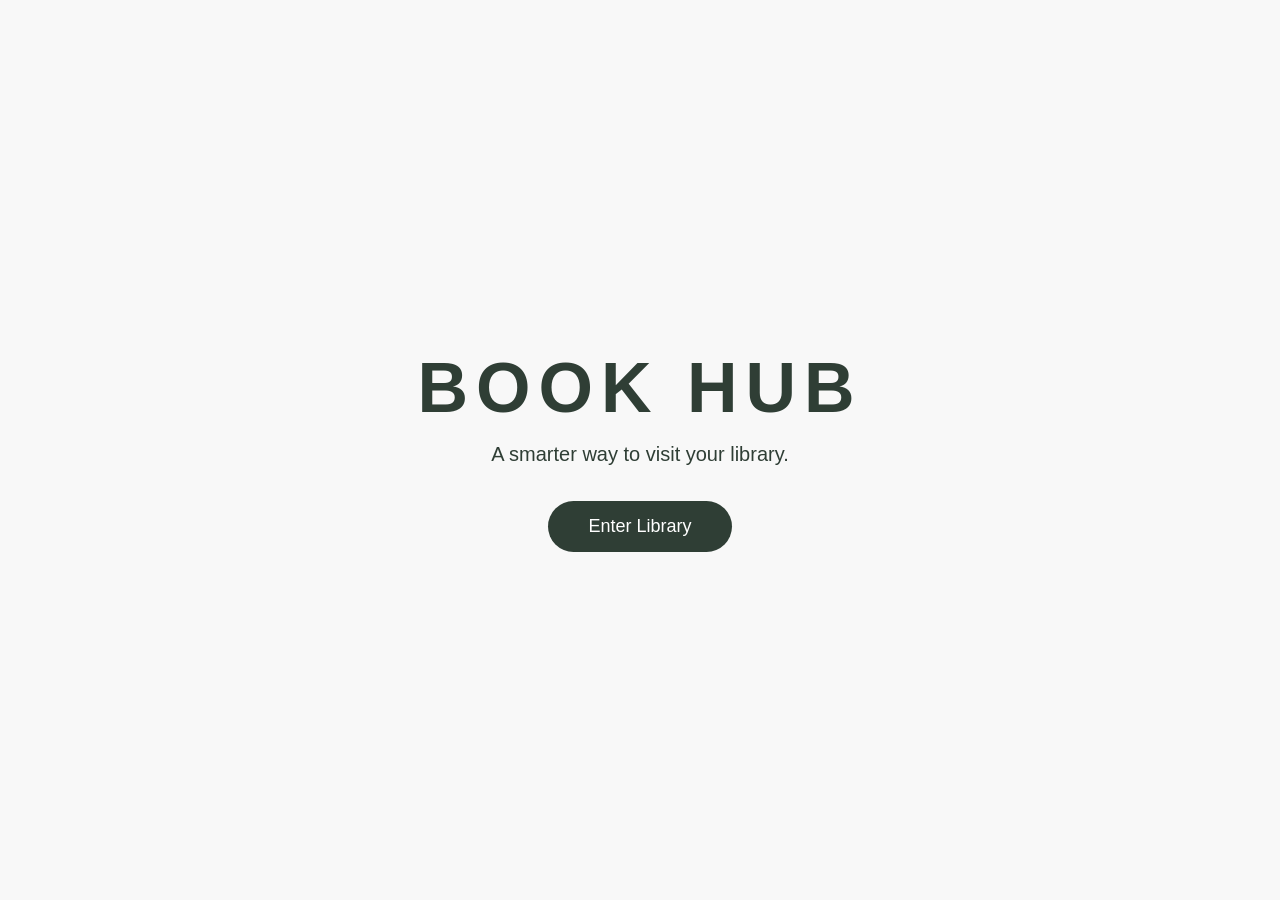
<file: index.html>
<!DOCTYPE html>
<html lang="en">

<head>
    <meta charset="UTF-8">
    <meta name="viewport" content="width=device-width, initial-scale=1.0">

    <title>Book Hub</title>

    <link rel="stylesheet" href="style.css">
</head>

<body>

    <div class="home">

        <h1>BOOK HUB</h1>

        <p>A smarter way to visit your library.</p>

       <button onclick="window.location.href='library.html'">
    Enter Library
</button>

    </div>

</body>

</html>
</file>
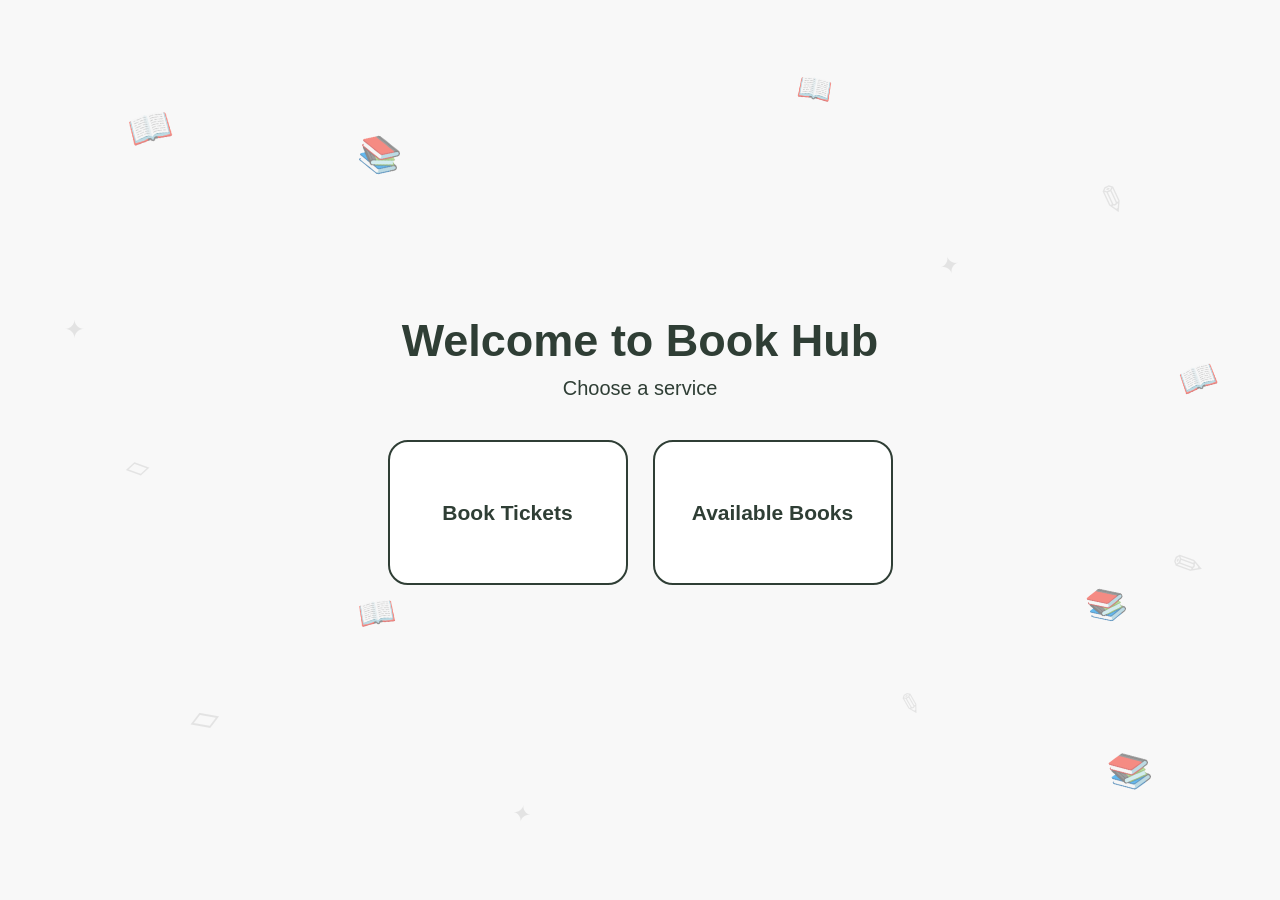
<file: Library.html>
<!DOCTYPE html>
<html lang="en">

<head>
    <meta charset="UTF-8">
    <meta name="viewport" content="width=device-width, initial-scale=1.0">

    <title>Book Hub - Library</title>

    <link rel="stylesheet" href="style.css">
</head>

<body>

    <!-- Background Decorations -->

    <div class="decorations">

    <span class="icon icon1">📖</span>
    <span class="icon icon2">✎</span>
    <span class="icon icon3">▱</span>
    <span class="icon icon4">📚</span>
    <span class="icon icon5">✦</span>

    <span class="icon icon6">✎</span>
    <span class="icon icon7">📖</span>
    <span class="icon icon8">📚</span>
    <span class="icon icon9">✦</span>
    <span class="icon icon10">▱</span>

    <span class="icon icon11">📖</span>
    <span class="icon icon12">✎</span>
    <span class="icon icon13">📚</span>
    <span class="icon icon14">✦</span>
    <span class="icon icon15">📖</span>

</div>


    <!-- Library Content -->

    <div class="library">

        <h1>Welcome to Book Hub</h1>

        <p>Choose a service</p>


        <div class="options">

            <button onclick="window.location.href='tickets.html'">
                Book Tickets
            </button>

            <button onclick="window.location.href='books.html'">
                Available Books
            </button>

        </div>

    </div>

</body>

</html>
</file>
<file: style.css>
* {
    margin: 0;
    padding: 0;
    box-sizing: border-box;
}

body {
    font-family: Arial, sans-serif;
    background-color: #f8f8f8;
    color: #2f3e35;
}

/* Home Page */

.home {
    height: 100vh;

    display: flex;
    flex-direction: column;

    justify-content: center;
    align-items: center;

    text-align: center;
}

.home h1 {
    font-size: 70px;
    letter-spacing: 8px;
    margin-bottom: 15px;
}

.home p {
    font-size: 20px;
    margin-bottom: 35px;
}

.home button {
    padding: 15px 40px;

    font-size: 18px;

    background-color: #2f3e35;
    color: white;

    border: none;
    border-radius: 30px;

    cursor: pointer;

    transition: 0.3s;
}

.home button:hover {
    transform: scale(1.05);
}


/* Library Page */

.library {
    min-height: 100vh;

    display: flex;
    flex-direction: column;

    justify-content: center;
    align-items: center;

    text-align: center;
}

.library h1 {
    font-size: 45px;
    margin-bottom: 10px;
}

.library p {
    font-size: 20px;
    margin-bottom: 40px;
}


/* Main Buttons */

.options {
    display: flex;
    gap: 25px;
}

.options button {
    width: 240px;
    height: 145px;

    font-size: 21px;
    font-weight: bold;

    background-color: white;
    color: #2f3e35;

    border: 2px solid #2f3e35;
    border-radius: 20px;

    cursor: pointer;

    transition: 0.3s;
}

.options button:hover {
    transform: translateY(-5px);
}


/* Background Decorations */

.decorations {
    position: fixed;
    inset: 0;

    pointer-events: none;

    overflow: hidden;
}

.icon {
    position: absolute;

    color: #d6d6d6;

    font-size: 35px;

    opacity: 0.6;
}

.icon1 {
    top: 12%;
    left: 10%;

    transform: rotate(-15deg);
}

.icon2 {
    top: 20%;
    right: 12%;

    transform: rotate(20deg);
}

.icon3 {
    bottom: 18%;
    left: 15%;

    transform: rotate(10deg);
}

.icon4 {
    bottom: 12%;
    right: 10%;

    transform: rotate(-12deg);
}

.icon5 {
    top: 35%;
    left: 5%;

    font-size: 25px;
}

.icon6 {
    bottom: 35%;
    right: 6%;

    transform: rotate(-25deg);
}

.icon7 {
    top: 8%;
    right: 35%;

    font-size: 28px;

    transform: rotate(10deg);
}
.icon8 {
    top: 15%;
    left: 28%;
    transform: rotate(12deg);
}

.icon9 {
    top: 28%;
    right: 25%;
    font-size: 24px;
    transform: rotate(-15deg);
}

.icon10 {
    top: 50%;
    left: 10%;
    font-size: 28px;
    transform: rotate(20deg);
}

.icon11 {
    bottom: 30%;
    left: 28%;
    font-size: 30px;
    transform: rotate(-10deg);
}

.icon12 {
    bottom: 20%;
    right: 28%;
    font-size: 27px;
    transform: rotate(15deg);
}

.icon13 {
    top: 65%;
    right: 12%;
    font-size: 32px;
    transform: rotate(-15deg);
}

.icon14 {
    bottom: 8%;
    left: 40%;
    font-size: 23px;
    transform: rotate(10deg);
}

.icon15 {
    top: 40%;
    right: 5%;
    font-size: 30px;
    transform: rotate(-20deg);
}

/* Tickets Page */

.tickets-page {
    min-height: 100vh;

    display: flex;
    flex-direction: column;

    justify-content: center;
    align-items: center;

    text-align: center;

    position: relative;
    z-index: 2;
}

.tickets-page h1 {
    font-size: 45px;
    margin-bottom: 10px;
}

.tickets-subtitle {
    font-size: 20px;
    margin-bottom: 40px;
}


.ticket-container {
    display: flex;
    gap: 25px;

    justify-content: center;
    align-items: stretch;
}


.ticket-card {
    width: 280px;
    min-height: 250px;

    background-color: white;

    border: 2px solid #d6d6d6;
    border-radius: 25px;

    padding: 30px 25px 20px;

    display: flex;
    flex-direction: column;

    align-items: center;

    box-shadow: 0 5px 15px rgba(0, 0, 0, 0.05);
}


.ticket-card h2 {
    font-size: 22px;

    color: #2f3e35;

    margin-bottom: 30px;
}


.ticket-card p {
    font-size: 18px;

    color: #555;

    margin-bottom: auto;
}


.ticket-card p span {
    color: #2f3e35;

    font-weight: bold;
}


.ticket-card button {
    width: 100%;
    height: 42px;

    margin-top: 25px;

    background-color: white;

    color: #2f7d5b;

    border: 2px solid #2f7d5b;

    border-radius: 20px;

    font-size: 15px;

    font-weight: bold;

    cursor: pointer;

    transition: 0.3s;
}


.ticket-card button:hover {
    background-color: #2f7d5b;

    color: white;

    transform: translateY(-2px);
}


/* Fully Booked */

.ticket-card button:disabled {
    color: #999;

    border-color: #ccc;

    background-color: #f5f5f5;

    cursor: not-allowed;

    transform: none;
}


/* Booking Message */

#bookingMessage {
    position: fixed;

    top: 25px;
    left: 50%;

    transform: translateX(-50%);

    background-color: #2f7d5b;

    color: white;

    padding: 12px 35px;

    border-radius: 25px;

    font-size: 17px;

    font-weight: bold;

    opacity: 0;

    pointer-events: none;

    z-index: 100;

    transition: opacity 0.3s;
}


#bookingMessage.show {
    opacity: 1;
}
/* QR Code Popup */

#qrPopup {
    position: fixed;

    inset: 0;

    background-color: rgba(0, 0, 0, 0.25);

    display: none;

    justify-content: center;
    align-items: center;

    z-index: 200;
}


#qrPopup.show {
    display: flex;
}


.qr-box {
    position: relative;

    width: 350px;

    background-color: white;

    border-radius: 25px;

    padding: 35px 30px 30px;

    text-align: center;

    box-shadow: 0 10px 30px rgba(0, 0, 0, 0.15);
}


.qr-box h2 {
    color: #2f3e35;

    font-size: 28px;

    margin-bottom: 10px;
}


#qrTime {
    color: #555;

    font-size: 17px;

    margin-bottom: 20px;
}


#qrcode {
    display: flex;

    justify-content: center;

    align-items: center;

    margin: 10px auto 20px;
}


#qrcode img {
    width: 200px;
    height: 200px;
}


.qr-note {
    color: #777;

    font-size: 14px;

    line-height: 1.5;
}


/* Close Button */

.close-qr {
    position: absolute;

    top: 12px;
    right: 15px;

    width: 32px;
    height: 32px;

    border: none;

    background: transparent;

    color: #777;

    font-size: 28px;

    line-height: 25px;

    cursor: pointer;
}


.close-qr:hover {
    color: #2f3e35;
}
/* Available Books Page */

.books-page {
    min-height: 100vh;

    display: flex;
    flex-direction: column;

    justify-content: center;
    align-items: center;

    text-align: center;

    position: relative;
    z-index: 2;
}

.books-page h1 {
    font-size: 45px;

    margin-bottom: 10px;
}

.books-subtitle {
    font-size: 20px;

    color: #555;

    margin-bottom: 35px;
}


/* Search Box */

.search-container {
    display: flex;

    width: 550px;

    height: 55px;

    background-color: white;

    border: 2px solid #d6d6d6;

    border-radius: 30px;

    overflow: hidden;
}


.search-container input {
    flex: 1;

    border: none;

    outline: none;

    padding: 0 25px;

    font-size: 17px;

    color: #2f3e35;
}


.search-container input::placeholder {
    color: #999;
}


.search-container button {
    width: 130px;

    border: none;

    background-color: #2f3e35;

    color: white;

    font-size: 15px;

    font-weight: bold;

    cursor: pointer;

    transition: 0.3s;
}


.search-container button:hover {
    background-color: #3d5145;
}


/* Book Result */

#bookResult {
    width: 550px;

    margin-top: 30px;
}


.book-result-card {
    background-color: white;

    border: 2px solid #d6d6d6;

    border-radius: 25px;

    padding: 25px;

    text-align: left;

    box-shadow: 0 5px 15px rgba(0, 0, 0, 0.05);
}


.book-result-card h2 {
    color: #2f3e35;

    margin-bottom: 15px;
}


.book-result-card p {
    font-size: 17px;

    color: #555;

    margin: 8px 0;
}


.available {
    color: #2f7d5b;

    font-weight: bold;
}


.not-available {
    color: #b34b4b;

    font-weight: bold;
}
</file>
